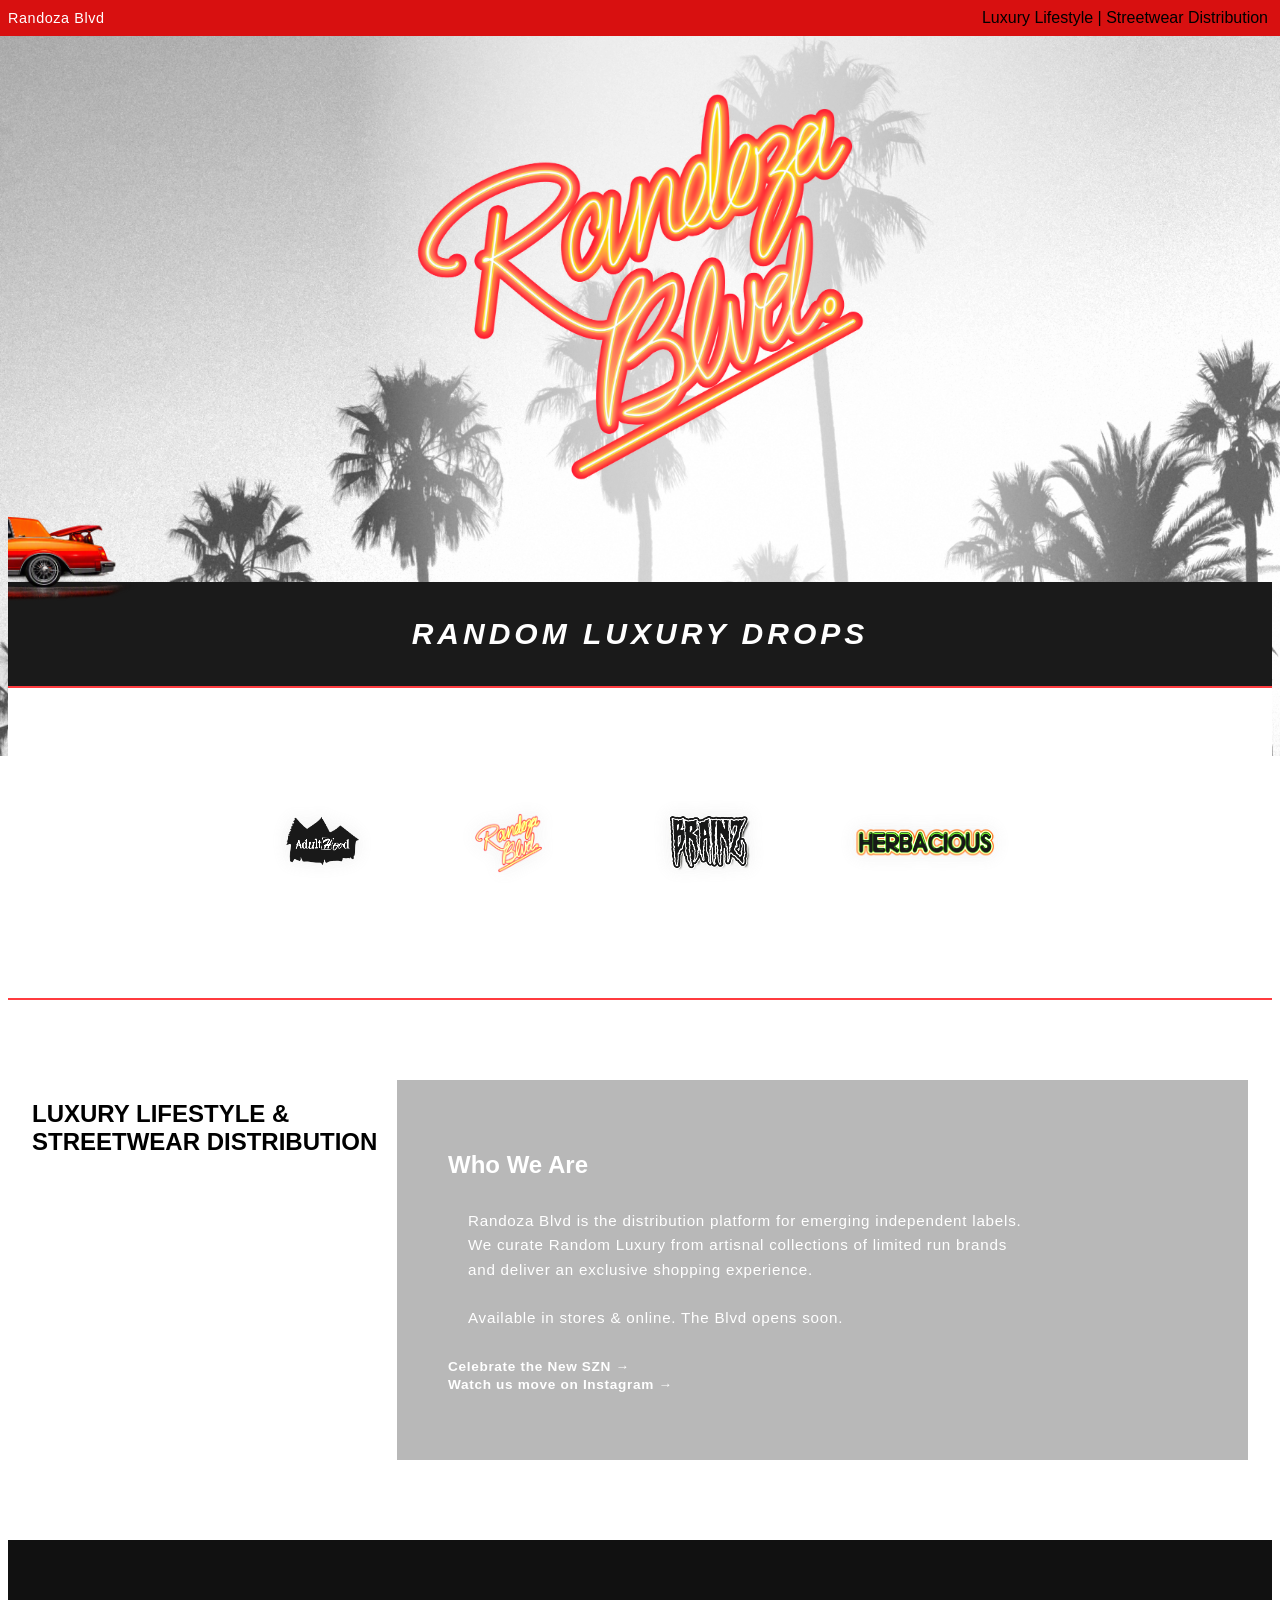
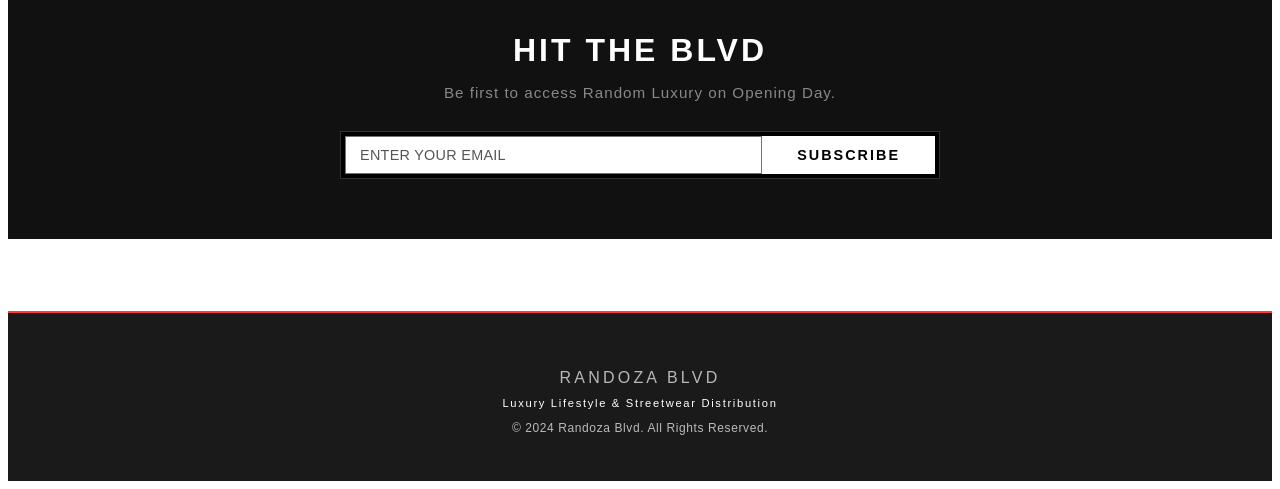
<file: index.html>
<!DOCTYPE html> 
<html lang="en"> 
<head> 
  <meta charset="UTF-8"> 
  <meta name="viewport" content="width=device-width, initial-scale=1.0"> 
  <title>Randoza Blvd | Luxury Lifestyle & Streetwear Distribution</title>  
  <link rel="stylesheet" href="styles.css?v=1.1"> 
  <link rel="stylesheet" href="animate.css?v=2.0">
</head> 
<body> 
  <header class="site-header"> 
    <h1 class="brand-name">Randoza Blvd</h1> 
   <nav class="header-nav"> 
              <class="nav-link">Luxury Lifestyle |</class> 
        <class="nav-link">Streetwear Distribution</class> 
    </nav>
  </header> 
<main>
  <section class="hero"> 
    <img src="assets/RandozaBlvd.png" alt="Randoza Blvd Logo" class="hero-logo">
    <div class="road-track"> 
      <img src="assets/slab.png" class="animated-car" alt="Car"> 
    </div>  
  </section> 
<br><br>
  <section class="tagline"> 
    <h2 class="tagline-text">RANDOM LUXURY DROPS</h2>
  </section> 
</main>

<section class="carousel-section"> 
<div class="storefront-lane">
  <div class="storefront-track">
    <div class="storefront">
      <img src="assets/ahlogo.png" class="brand-logo">
    </div>
    <div class="storefront">
      <img src="assets/RandozaBlvd.png" class="brand-logo">
    </div>
    <div class="storefront">
      <img src="assets/brainz.png" class="brand-logo">
    </div>
        <div class="storefront">
      <img src="assets/text_logo.svg" class="brand-logo">
    </div>
</div>
</div>
</div> 
  </section> 

  <section class="block block-dark" id="about"> 
    <div class="tab"> 
      <h2 class="test">LUXURY LIFESTYLE & STREETWEAR DISTRIBUTION</h2> 
    </div> 
    <div class="block-inner"> 
      <h2 class="tagline-text">Who We Are</h2> 
      <p class="inline">Randoza Blvd is the distribution platform for emerging independent labels.<br>
We curate Random Luxury from artisnal collections of limited run brands<br>and deliver an exclusive shopping experience.<br>
<br>
Available in stores & online. The Blvd opens soon.</p> 
    <p>
<a href="https://www.randozablvd.com/PRE_ORDER_funnel.html" class="inline-link">Celebrate the New SZN →</a><br>
      <a href="https://instagram.com/randozablvd" class="inline-link">Watch us move on Instagram →</a>
      <br>
      </p>
    </div>

  </section> 

<section class="email-capture">
  <div class="email-container">

    <h3 class="email-title">Hit The Blvd</h3>
    <p class="email-subtitle">Be first to access Random Luxury on Opening Day.</p>

    
    <div id="error-message" class="sib-form-message-panel"></div>
    <div id="success-message" class="sib-form-message-panel"></div>

    
    <form id="sib-form"
          class="signup-form"
          method="POST"
          action="https://d799ef06.sibforms.com/serve/[base64]"
          data-type="subscription">

      <div class="input-group">
        <input type="email"
               id="EMAIL"
               name="EMAIL"
               placeholder="ENTER YOUR EMAIL"
               required
               class="email-input">
        <button type="submit" class="email-submit-btn">SUBSCRIBE</button>
      </div>

     
      <input type="text" name="email_address_check" value="" class="input--hidden">
      <input type="hidden" name="locale" value="en">

    </form>

  </div>
</section>

<br><br><br><Br>
 
  <footer class="street-footer"> 
    <div class="footer-inner"> 
      <p class="footer-brand">RANDOZA BLVD</p> 
      <p class="footer-tag">Luxury Lifestyle & Streetwear Distribution</p> 
      <p class="footer-copy">© 2024 Randoza Blvd. All Rights Reserved.</p> 
    </div> 
  </footer> 

  
  <script> 
    const scrollContainer = document.querySelector('.product-scroll'); 
    document.querySelector('.left-btn').addEventListener('click', () => { 
      const card = document.querySelector('.product-card'); 
      const scrollAmount = card.offsetWidth + 30; 
      scrollContainer.scrollBy({ left: -scrollAmount, behavior: 'smooth' }); 
    }); 
    document.querySelector('.right-btn').addEventListener('click', () => { 
      const card = document.querySelector('.product-card'); 
      const scrollAmount = card.offsetWidth + 30; 
      scrollContainer.scrollBy({ left: scrollAmount, behavior: 'smooth' }); 
    }); 
  </script> 
  
</body> 
</html>
</file>
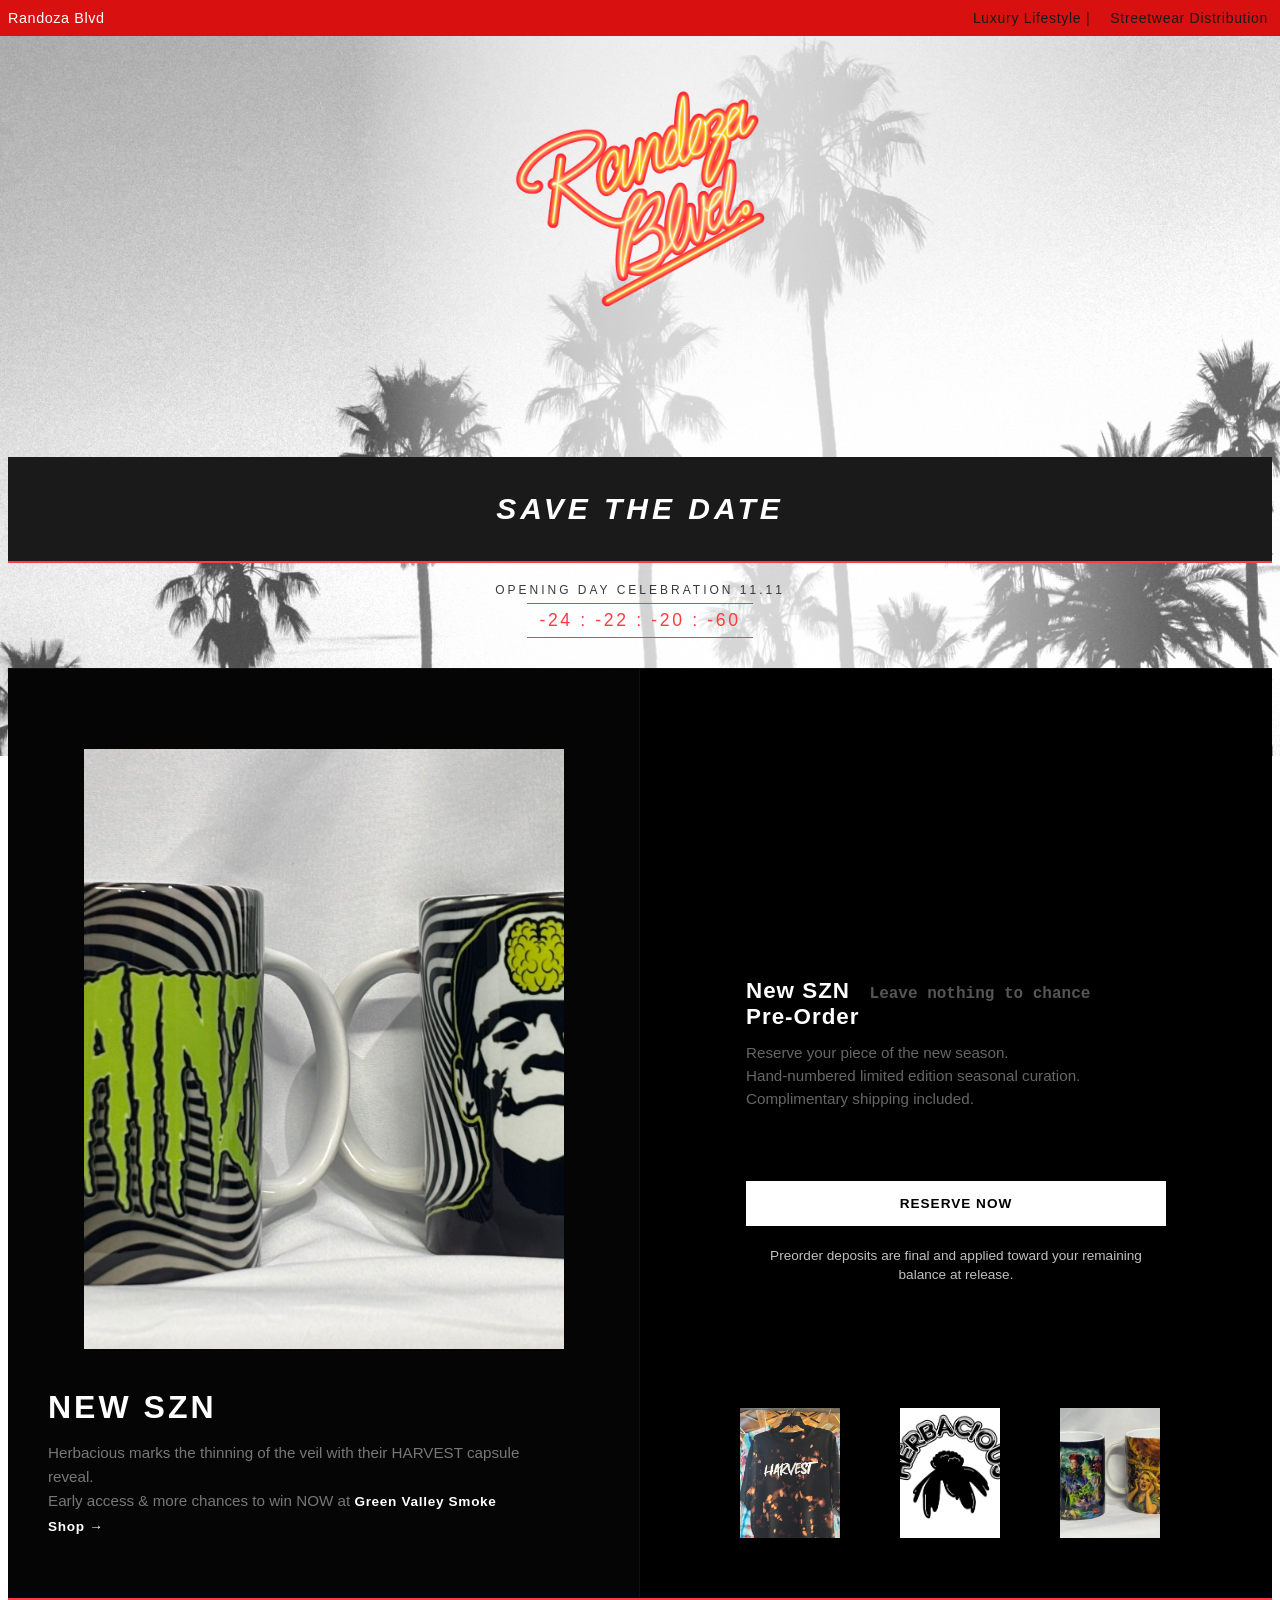
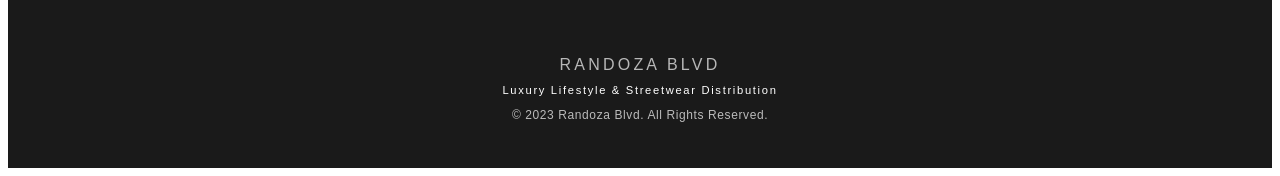
<file: PRE_ORDER_funnel.html>
<!DOCTYPE html>
<html lang="en">
<head>
  <meta charset="UTF-8">
  <meta name="viewport" content="width=device-width, initial-scale=1.0">
  <title>Randoza Blvd | PRE-ORDER</title>
  <link rel="stylesheet" href="styles.css?v=1.1">
  <link rel="stylesheet" href="preorder.css?v=1.0">
</head>

<body>

<header class="site-header">
  <h1 class="brand-name">Randoza Blvd</h1>
    <nav class="header-nav">
    <span class="nav-link">Luxury Lifestyle |</span>
    <span class="nav-link">Streetwear Distribution</span>
  </nav>
</header>

<main>
  <section class="hero">
    <img src="assets/RandozaBlvd.png" alt="Randoza Blvd Logo" class="hero-logo" style="width: 100px; margin-bottom: 5px;">
  </section>

  <section class="tagline">
    <h2 class="tagline-text">SAVE THE DATE</h2>
  </section>

  <div class="countdown">
    <span class="ctd-title">OPENING DAY CELEBRATION 11.11</span>
    <div class="timer" id="chapterTimer">25 : 04 : 18 : 52</div>
  </div>

  <section class="split-portal-system">
    <div class="portal-side design-showcase">
      <div class="showcase-media-box">
        <img src="assets/frankb.jpeg" alt="New SZN Drop">
      </div>

      <h3 class="showcase-title">NEW SZN</h3>

      <p class="showcase-text">
        Herbacious marks the thinning of the veil with their HARVEST capsule reveal.<br>
        Early access &amp; more chances to win NOW at <a href="https://www.google.com/maps/search/?api=1&query=37.6929091,-97.424343" class="inline-link" target="_blank" rel="noopener noreferrer">Green Valley Smoke Shop →</a>
      </p>
    </div>

    <div class="portal-side gateways-box">
      <div class="gate-block">
        <div class="gate-header-group">
          <span class="gate-heading">New SZN <br>Pre-Order</span>
          <h3 class="gate-num">Leave nothing to chance</h3>
        </div>

        <p class="gate-info">
          Reserve your piece of the new season.<br>
          Hand-numbered limited edition seasonal curation.<br>
          Complimentary shipping included.<br>
          <br><br>
        </p>

        <a href="https://buy.stripe.com/9B6bJ3gJ1diX5ZM6lvafS01" class="clean-gate-link">
          RESERVE NOW
        </a>

        <p class="preorder-policy">
          Preorder deposits are final and applied toward your remaining balance at release.
        </p>
      </div>

      <div class="mini-scroll-aligned">
        <img src="assets/IMG_3210.jpeg" alt="Slab">
        <img src="assets/herbacious.png" alt="Herbacious">
        <img src="assets/hp_harvest.jpeg" alt="Preview">
      </div>
    </div>
  </section>
</main>

<footer class="street-footer">
  <div class="footer-inner">
    <p class="footer-brand">RANDOZA BLVD</p>
    <p class="footer-tag">Luxury Lifestyle &amp; Streetwear Distribution</p>
    <p class="footer-copy">© 2023 Randoza Blvd. All Rights Reserved.</p>
  </div>
</footer>

<script>
  const targetDate = new Date("2026-11-11T00:00:00").getTime();

  setInterval(() => {
    const now = new Date().getTime();
    const diff = targetDate - now;

    const days = String(Math.floor(diff / (1000 * 60 * 60 * 24))).padStart(2, '0');
    const hours = String(Math.floor((diff / (1000 * 60 * 60)) % 24)).padStart(2, '0');
    const minutes = String(Math.floor((diff / (1000 * 60)) % 60)).padStart(2, '0');
    const seconds = String(Math.floor((diff / 1000) % 60)).padStart(2, '0');

    document.getElementById("chapterTimer").innerText = `${days} : ${hours} : ${minutes} : ${seconds}`;
  }, 1000);
</script>

</body>
</html>
</file>
<file: styles.css>
:root {
  --concrete: #B8B8B8;
  --neon-red: #FF3B3F;
  --gold: #FFD447  ;
  --neon-orange: #FF7A2F;

  --text-dark: #1A1A1A;
  --text-light: #ffffff;

  --space-sm: clamp(0.75rem, 1vw, 1rem);
  --space-md: clamp(1rem, 2vw, 2rem);
  --space-lg: clamp(2rem, 4vw, 4rem);
}
body {
  background-image: url('assets/background.png');
  background-size: 105%;
  background-position: center top;
  background-attachment: fixed; 
  background-repeat: no-repeat;
  font-family: "Helvetica Neue", Helvetica, Arial, sans-serif;
}
body::before {
  content: "";
  position: fixed;
  top: 0;
  left: 0;
  width: 100%;
  height: 100%;
  background: rgba(255, 255, 255, 0.15); 
  pointer-events: none;
  z-index: -1;
}
.inline {
  color: var(--text-light);
  text-decoration: none;
  letter-spacing: 0.05em;
   font-size: 0.95rem;
  line-height: 1.6;
  text-align: left;
  background: var(--concrete);
  font-size: 0.95rem;
  line-height: 1.6;
 padding: 10px 20px;
  margin: 0 auto 0 0;
}
.inline-link {
  color: var(--text-light);
  text-decoration: none;
  transition: all 0.3s ease;
  letter-spacing: 0.05em;
  font-weight: bold;
  font-size: 0.85rem;
}
.inline-link:hover {
  color: var(--neon-red);
 font-weight: bold;
}
.preorder-policy {
  margin-top: 20px;
  font-size: 0.85rem;
  line-height: 1.4;
  opacity: 0.75;
  text-align: center;
  color: var(--text-light);
}


.site-header {
  background-color: #d81010;
  padding: 1.3px 8px;
  display: flex;
  gap: 10px;
  justify-content: space-between;
  align-items: center;
  font-family: "Helvetica Neue", Helvetica, Arial, sans-serif;
line-height: 1;
position: fixed;
  top: 0;
  left: 0;
  width: 100%;
  z-index: 1000; 
}
.brand-name {
  color: #ffffff;
  font-size: 1rem;
  font-weight: 300;
  letter-spacing: 0.05em;
}
.brand-name {
  color: #ffffff;
  font-size: .9rem;
  font-weight: 300;
  letter-spacing: 0.04em;
}

.header-nav {
  display: flex;
  gap: 20px; 
  align-items: center;
  padding: 8px 20px;
}

.nav-link {
  color: var(--text-dark);
  text-decoration: none;
  font-size: 0.875rem;
  font-weight: 300;
  font-style: strong;
  letter-spacing: 0.05em;
}

.hero {
  background: transparent;
  min-height: 66vh; 
  display: flex;
  flex-direction: column;
  justify-content: flex-start; 
  align-items: center;
  padding-top: 80px; 
  padding-bottom: 5vh;min-height: 36vh;
}

.hero-logo {
  width: 35vw; 
  max-width: 3800px; 
  min-width: 250px; 
  height: auto;
  margin: 0 auto;
}

.hero-link {
  margin-top: 20px;
  font-size: 10px;
  letter-spacing: 1.3px;
  color: var(--text-dark);
  text-decoration: none;
  align-self: flex-end;
margin-right: 40px; 
margin-bottom: 0px;
    font-style: bold;
}
.h2 {
  background: var(--text-light);
    text-align:left;
   margin-left: auto;
  margin-right: auto;
  padding: 10px 20px;
  border-radius: 4px;
  font-style: italic;
  Font-size: 1.25rem; 
  letter-spacing: 0.07em; 
}
.tagline {
  background: #1A1A1A;
  padding: 10px 20px;
  border-radius: 0px;
  color: var(--text-light);
  text-align: center;
  margin-left: auto;
  margin-right: auto;
   font-style: italic;
   Font-size: 1.25rem;
   letter-spacing: 0.2em;
   border-bottom: 2px solid var(--neon-red);
}
.header-image {
   width: 70%;   
    height: auto;      
  display: block;    
  margin: 0 auto;     
}
.hero-inner{
  position: relative;
  width: 70%; 
  display: flex; 
  justify-content: center; 
  align-items: center;
}
.header-image-container{
    width:50%;
     display:flex;
      justify-content:center;
       align-items:center;
       margin-bottom: 20px;
       margin-top: 20px;
}

.block {
  display: flex;
  justify-content: center;
  padding: 5rem 1.5rem;
}
.tab {
  width:auto;
  max-width:30%;
  border-radius: 0px;
  background: var(--text-light);
  text-align: left;
}
.block-inner {
  width: 100%;
  max-width: 800px;
  padding: var(--space-lg);
  border-radius: 0; 
  text-align: left;
}
.block-dark .block-inner {
  background: var(--concrete);
  color: var(--text-light);
}
.carousel-section {
  background-color: #ffffff;
  display: flex;
  padding: 80px 0;
  width: 100%;
  overflow: hidden;
  border-bottom: 2px solid var(--neon-red);
}
.carousel-container {
  max-width: 1200px;
  margin: 0 auto;
  position: relative;
  padding: 0 40px; 
}
.product-scroll {
  display: flex;
  flex-direction: row;
  gap: 30px; 
  overflow-x: auto;
  scroll-behavior: smooth;
  scrollbar-width: none;
  padding-bottom: 20px;
}
.product-scroll::-webkit-scrollbar {
  display: none;
}
.product-card {
  flex: 0 0 calc(33.333% - 20px); 
  min-width: 280px; 
  background: #ffffff;
  display: flex;
  flex-direction: column;
  cursor: pointer;
  transition: transform 0.3s ease;
}
.product-image-box {
  width: 100%;
  aspect-ratio: 3 / 4; 
  background-color: #ffffff; 
  position: relative;
  overflow: hidden;
  border: 1px solid #ffffff;
}
.product-image-box img {
  width: 100%;
  height: 100%;
  object-fit: cover; 
  transition: transform 0.6s cubic-bezier(0.25, 1, 0.5, 1);
}
.card-overlay {
  position: absolute;
  top: 0;
  left: 0;
  width: 100%;
  height: 100%;
  background: rgba(0, 0, 0, 0.4);
  display: flex;
  align-items: center;
  justify-content: center;
  opacity: 0;
  transition: opacity 0.3s ease;
}
.view-text {
  color: #ffffff;
  font-size: 0.85rem;
  letter-spacing: 2px;
  font-weight: 600;
  border-bottom: 1px solid #ffffff;
  padding-bottom: 4px;
}
.product-card:hover img {
  transform: scale(1.05); 
}
.product-card:hover .card-overlay {
  opacity: 1;
}
.product-info {
  padding: 15px 0 5px 0;
  text-align: left;
}
.product-brand {
  color: #ffffff;
  font-size: 0.7rem;
  letter-spacing: 2px;
  font-weight: 700;
  display: block;
  margin-bottom: 4px;
}
.product-title {
  color: #ffffff;
  font-size: 0.95rem;
  letter-spacing: 1px;
  font-weight: 500;
  text-transform: uppercase;
  margin: 0 0 6px 0;
}
.product-price {
  color: #888888;
  font-size: 0.9rem;
  font-weight: 400;
  margin: 0;
}
.carousel-btn {
  position: absolute;
  top: 40%; 
  transform: translateY(-50%);
  background: #ffffff;
  color: #000000;
  border: none;
  width: 45px;
  height: 45px;
  border-radius: 0%; 
  font-size: 1.1rem;
  cursor: pointer;
  z-index: 5;
  display: flex;
  align-items: center;
  justify-content: center;
  transition: all 0.2s ease;
  box-shadow: 0px 4px 10px rgba(0,0,0,0.3);
}
.left-btn { left: 15px; }
.right-btn { right: 15px; }
.carousel-btn:hover {
  background: #000000;
  color: #ffffff;
}

@media (max-width: 768px) {
  .product-card {
    flex: 0 0 calc(50% - 15px); 
  }
  .carousel-container {
    padding: 0 20px;
  }
  .carousel-btn {
    display: none; 
  }
}

@media (max-width: 480px) {
  .product-card {
    flex: 0 0 calc(85% - 10px); 
  }
}
.carousel-btn {
  background: none;
  border: none;
  color: #737272;
  font-size: 2rem;
  cursor: pointer;
  padding: 10px;
  user-select: none;
}
.left-btn {
  margin-right: 10px;
}
.right-btn {
  margin-left: 10px;
}
.product-scroll {
  display: flex;
  gap: 30px;
  overflow-x: auto;
  scroll-snap-type: x mandatory;
  scroll-behavior: smooth;
  padding: 0;
  flex: 1;
  scrollbar-width: none; /* Firefox */
}
.product-scroll::-webkit-scrollbar {
  display: none; /* Chrome, Safari */
}
.product-card {
  min-width: 340px;
  height: 340px;
  background-color: #ffffff;
  padding: 5px;
  border-radius: 0;
  scroll-snap-align: start;
  display: flex;
  justify-content: center;
  align-items: center; padding: 0px;
}
.product-image-box {
  width: 340px;
  height: 340px;
  display: flex;
  justify-content: center;
  align-items: center;
}
.product-image-box img {
  width: 100%;
  height: 100%;
  object-fit: contain;
}
.product-card img {
  width: 335px;
  height: 335px;
  object-fit: contain;
  display: block;
  min-width: 335px;
min-height: 335px;

}
.product-name {
  margin-top: 5px;
  font-size: 0.9rem;
  font-weight: 300;
  letter-spacing: 0.02em;
  color: #ffffff;
}
.email-capture {
  background-color: #111111; 
  padding: 60px 20px;
  text-align: center;
  width: 100%;
  box-sizing: border-box;
}
.email-container {
    max-width: 600px;
    margin: 0 auto;
}
.email-title {
  color: #ffffff;
  font-size: 2rem;
  letter-spacing: 3px;
  text-transform: uppercase;
  margin-bottom: 10px;
  font-weight: 700;
}
.email-subtitle {
  color: #888888; 
  font-size: 0.95rem;
  letter-spacing: 1px;
  margin-bottom: 30px;
}
.signup-form {
  width: 100%;
}
.input-group {
  display: flex;
  flex-direction: row;
  border: 1px solid #333333;
  background: #000000;
  padding: 4px;
  transition: border-color 0.3s ease;
}
.input-group:focus-within {
  border-color: #ffffff; 
}
.email-input {
  flex: 1;
  background: transparent;
  border: none;
  padding: 15px 20px;
  color: #ffffff;
  font-size: 1rem;
  letter-spacing: 1px;
  outline: none;
}
.email-input::placeholder {
  color: #555555;
}
.email-submit-btn {
  background-color: #ffffff;
  color: #000000;
  border: none;
  padding: 0 35px;
  font-size: 0.9rem;
  font-weight: 700;
  letter-spacing: 2px;
  text-transform: uppercase;
  cursor: pointer;
  transition: all 0.2s ease-in-out;
}
.email-submit-btn:hover {
  background-color: #cccccc;
}

@media (max-width: 480px) {
  .input-group {
    flex-direction: column;
    background: transparent;
    border: none;
    gap: 12px;
    padding: 0;
  }
  
  .email-input {
    background: #000000;
    border: 1px solid #333333;
    padding: 16px;
  }
  
  .email-input:focus {
    border-color: #ffffff;
  }
  
  .email-submit-btn {
    padding: 16px 0;
    width: 100%;
  }
}

.email-capture {
  padding: 60px 40px;
  text-align: center;
}

.email-copy {
  font-size: 1.2rem;
  font-weight: 300;
  letter-spacing: 0.03em;
  color: #737272; 
  margin-bottom: 20px;
}

.email-form {
  display: flex;
  justify-content: center;
  gap: 10px;
}

.email-input {
  padding: 10px 14px;
  border: 1px solid #737272;
  background: #ffffff;
  color: #737272;
  font-size: 0.9rem;
  font-weight: 300;
  letter-spacing: 0.02em;
  outline: none;
  width: 240px;
}

.email-button {
  padding: 10px 20px;
  background: #737272;
  color: #ffffff;
  border: none;
  font-size: 0.9rem;
  font-weight: 300;
  letter-spacing: 0.02em;
  cursor: pointer;
}
.about{
  padding: 60px 40px;
  text-align: left;
  font-color: #737373; 
}
.split-portal-system {
  width: 100%;
  background-color: #000000;
  display: flex;
  flex-direction: row;
  border-top: 1px solid #111111;
  box-sizing: border-box;
}

.portal-side {
  width: 50%; 
  box-sizing: border-box;
}

.design-showcase {
  background-color: #050505;
  padding: 60px 40px;
  display: flex;
  flex-direction: column;
  justify-content: center;
  border-right: 1px solid #111111;
}

.showcase-media-box {
  width: 100%;
  max-width: 480px;
  aspect-ratio: 4 / 5;
  margin: 20px auto 40px auto;
  overflow: hidden;
}

.showcase-media-box img {
  width: 100%;
  height: 100%;
  object-fit: cover;
}

.system-code {
  font-family: monospace;
  font-size: 0.75rem;
  color: #444444;
  letter-spacing: 2px;
  display: block;
  text-align: left;
  margin-bottom: 8px;
}

.showcase-title {
  color: #ffffff;
  font-size: 2rem;
  letter-spacing: 3px;
  text-align: left;
  margin: 0 0 15px 0;
  font-weight: 800;
}

.showcase-text {
  color: #777777;
  font-size: 0.95rem;
  line-height: 1.6;
  text-align: left;
  max-width: 480px;
  margin: 0 auto 0 0;
}

.gateways-box {
  padding: 5px;
  display: flex;
  flex-direction: column;
  justify-content: center;
  gap: 80px; 
}

.gate-block {
  width: 100%;
  max-width: 420px;
  margin: 0 auto;
  text-align: left;
}

.gate-header-group {
  display: flex;
  align-items: baseline;
  gap: 10px;
  margin-bottom: 12px;
}

.gate-num {
  font-family: monospace;
  font-size: 1rem;
  color: #555555;
}

.gate-heading {
  color: #ffffff;
  font-size: 1.4rem;
  letter-spacing: 1px;
  margin: 0;
  font-weight: 700;
}

.gate-info {
  color: #666666;
  font-size: 0.95rem;
  line-height: 1.5;
  margin: 0 0 25px 0;
}

.clean-gate-form {
  display: flex;
  border: 1px solid #222222;
  background: #000000;
  padding: 4px;
}

.clean-gate-input {
  flex: 1;
  background: transparent;
  border: none;
  padding: 12px 15px;
  color: #ffffff;
  font-size: 0.9rem;
  outline: none;
}

.clean-gate-btn {
  background: #ffffff;
  color: #000000;
  border: none;
  padding: 0 25px;
  font-weight: 700;
  font-size: 0.8rem;
  cursor: pointer;
}

.clean-gate-link {
  display: block;
  text-align: center;
  border: 1px solid #ffffff;
  color: #000000;
  background: #ffffff;
  padding: 14px 0;
  font-size: 0.85rem;
  font-weight: 700;
  letter-spacing: 1px;
  text-decoration: none;
  transition: all 0.2s ease;
}

.clean-gate-link:hover {
  background: transparent;
  color: #ffffff;
}

@media (max-width: 900px) {
  .split-portal-system {
    flex-direction: column; 
  }
  .portal-side {
    width: 100%; 
  }
  .design-showcase {
    border-right: none;
    border-bottom: 1px solid #111111;
    padding: 60px 24px;
  }
  .gateways-box {
    padding: 60px 24px;
    gap: 60px;
  }
}

.street-footer {
  background: #1A1A1A; 
  padding: 40px 0;
  text-align: center;
  border-top: 2px solid var(--neon-red); 
  font-family: "Helvetica Neue", Helvetica, Arial, sans-serif;
}

.footer-inner {
  max-width: 900px;
  margin: 0 auto;
  padding: 0 20px;
}

.footer-brand {
  font-size: 1rem;
  letter-spacing: 0.2em;
  color: var(--concrete);
  margin-bottom: 10px;
  font-weight: 300;
}

.footer-copy {
  font-size: 0.75rem;
  color: #ffffff;
  opacity: 0.7;
  margin-bottom: 6px;
  letter-spacing: 0.05em;
}

.footer-tag {
  font-size: 0.7rem;
  color: var(--text-light);
  letter-spacing: 0.15em;
  font-weight: 400;
  margin-top: 10px;
}

.input--hidden {
  display: none !important;
  visibility: hidden;
  height: 0;
  padding: 0;
  margin: 0;
  border: none;
}
</file>
<file: preorder.css>
.countdown {
  text-align: center;
  margin: 20px auto 30px auto;
  display: flex;
  flex-direction: column;
  gap: 6px;
}

.ctd-title {
  font-family: "Helvetica Neue", Helvetica, Arial, sans-serif;
  font-size: 0.75rem;
  letter-spacing: 0.25em;
  color: var(--text-dark);
  opacity: 0.85;
}

.timer {
  font-family: "Helvetica Neue", Helvetica, Arial, sans-serif;
  font-size: 1.1rem;
  letter-spacing: 0.15em;
  color: var(--neon-red);
  padding: 6px 12px;
  border-top: 1px solid var(--neon-red);
  border-bottom: 1px solid var(--neon-red);
  display: inline-block;
  margin: 0 auto;
}

.gate-form {
  margin-top: 25px;
  display: flex;
  flex-direction: column;
  gap: 12px;
}

.gate-input {
  padding: 12px 14px;
  background: rgba(255, 255, 255, 0.05);
  border: 1px solid var(--concrete);
  color: var(--text-light);
  font-family: "Helvetica Neue", Helvetica, Arial, sans-serif;
  letter-spacing: 0.1em;
  font-size: 0.8rem;
  text-transform: uppercase;
}

.gate-input::placeholder {
  color: var(--concrete);
  opacity: 0.7;
}

.gate-submit {
  margin-top: 10px;
  padding: 12px 14px;
  background: var(--neon-red);
  border: none;
  color: var(--text-dark);
  font-family: "Helvetica Neue", Helvetica, Arial, sans-serif;
  font-size: 0.85rem;
  letter-spacing: 0.2em;
  text-transform: uppercase;
  cursor: pointer;
  transition: opacity 0.2s ease;
}

.gate-submit:hover {
  opacity: 0.85;
}


.gateways-box {
  position: relative;

.mini-scroll-aligned {
  position: absolute;
  bottom: 60px;                
  left: 100px;
  display: flex;
  align-items: center;
  gap: 3.75rem;
  width: 100%;
}

.mini-scroll-aligned img {
 flex-shrink: 0;
  height: 130px; 
  width: 100px;  
  border-radius: 0px;
  object-fit: cover;
}

@media (max-width: 768px) {
  .gateways-box {
    position: static;
  }
  .mini-scroll-aligned {
    position: relative;
    margin-top: 3rem;      
  }
}
</file>
